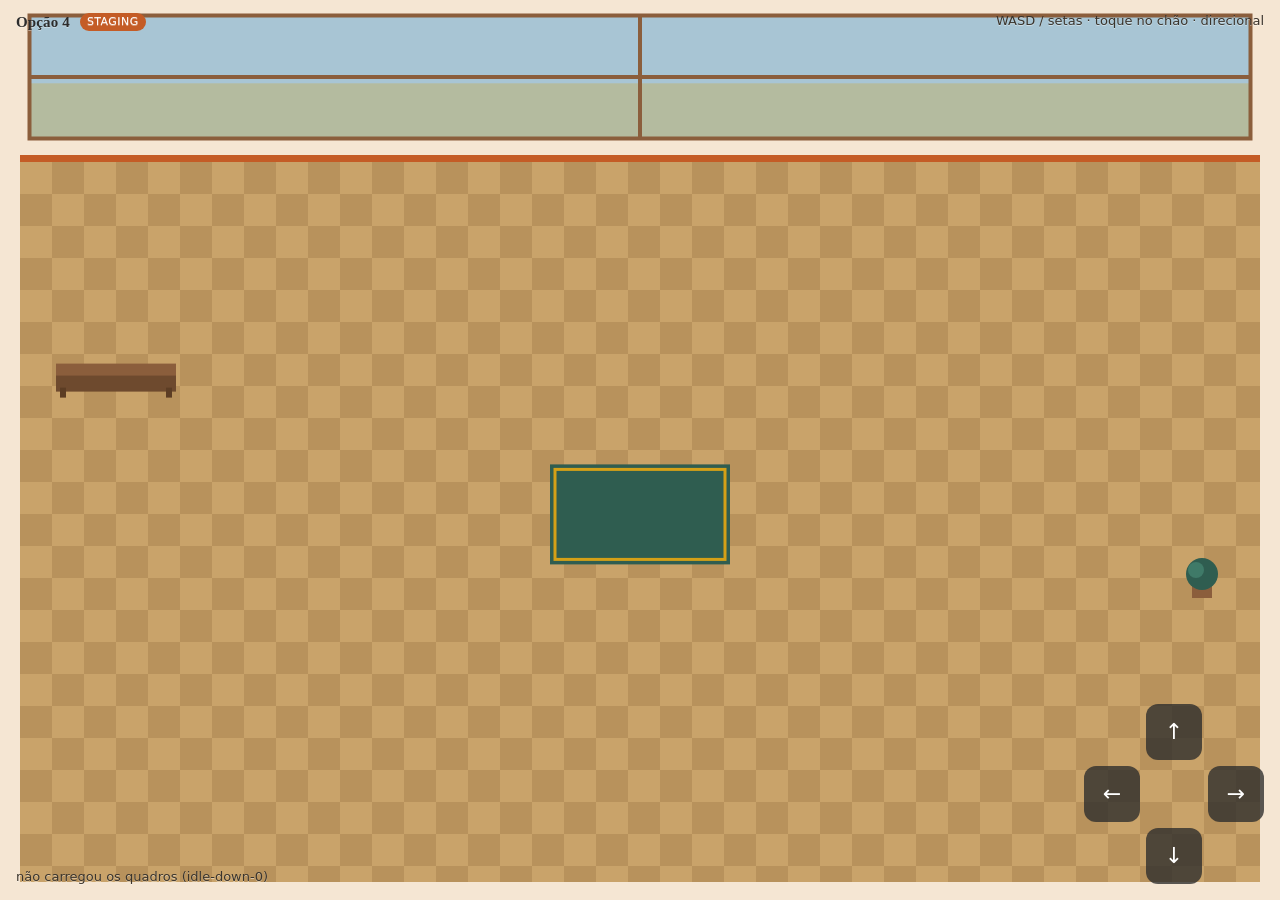
<file: site/walk-preview/index.html>
<!DOCTYPE html>
<html lang="pt-BR">
<head>
  <meta charset="utf-8">
  <meta name="viewport" content="width=device-width, initial-scale=1, viewport-fit=cover">
  <meta name="robots" content="noindex">
  <link rel="icon" href="data:,">
  <title>Opção 4 — staging preview</title>
  <style>
    :root { --ink: #2c2c2c; --cream: #f5e6d3; --terra: #c45c26; }
    * { box-sizing: border-box; }
    html, body { margin: 0; height: 100%; overflow: hidden; background: #1d1b26; color: var(--ink); font: 15px/1.35 "Iowan Old Style", Palatino, Georgia, serif; touch-action: none; }
    canvas { display: block; width: 100%; height: 100%; touch-action: none; cursor: crosshair; }
    #hud { position: fixed; top: 0; left: 0; right: 0; display: flex; justify-content: space-between; gap: 12px; align-items: flex-start; padding: 12px 16px 0; pointer-events: none; }
    #hud p { margin: 0; }
    .title { font-weight: 700; letter-spacing: 0.01em; color: var(--ink); text-shadow: 0 1px 0 rgba(255, 255, 255, 0.4); }
    .title span { display: inline-block; margin-left: 6px; padding: 1px 7px 2px; border-radius: 999px; background: var(--terra); color: #fff; font: 11px/1.4 ui-sans-serif, system-ui, sans-serif; letter-spacing: 0.04em; text-transform: uppercase; vertical-align: 2px; }
    .hint, #status { font: 13px/1.35 ui-sans-serif, system-ui, sans-serif; color: #3a342c; text-shadow: 0 1px 0 rgba(255, 255, 255, 0.45); }
    #status { position: fixed; left: 16px; bottom: 14px; margin: 0; }
    #pad { position: fixed; right: 16px; bottom: 16px; display: grid; grid-template-columns: 56px 56px 56px; grid-template-rows: 56px 56px 56px; gap: 6px; }
    #pad button { border: 0; border-radius: 12px; background: rgba(44, 44, 44, 0.78); color: #fff; font: 22px/1 ui-sans-serif, system-ui, sans-serif; touch-action: none; user-select: none; }
    #pad button:active { background: var(--terra); }
    #pad button[data-dir="up"] { grid-column: 2; grid-row: 1; }
    #pad button[data-dir="left"] { grid-column: 1; grid-row: 2; }
    #pad button[data-dir="down"] { grid-column: 2; grid-row: 3; }
    #pad button[data-dir="right"] { grid-column: 3; grid-row: 2; }
  </style>
</head>
<body>
  <canvas id="view"></canvas>
  <div id="hud">
    <p class="title">Opção 4 <span>staging</span></p>
    <p class="hint">WASD / setas · toque no chão · direcional</p>
  </div>
  <p id="status">carregando…</p>
  <div id="pad" aria-label="Direcional">
    <button type="button" data-dir="up" aria-label="Cima">↑</button>
    <button type="button" data-dir="left" aria-label="Esquerda">←</button>
    <button type="button" data-dir="down" aria-label="Baixo">↓</button>
    <button type="button" data-dir="right" aria-label="Direita">→</button>
  </div>
  <script>
    const ANCHORS = { x: 56, y: 178 };
    const FACING = {
      down: { idle: 'idle-down', walk: 'walk-down', flip: false, label: 'frente' },
      up: { idle: 'idle-up', walk: 'walk-up', flip: false, label: 'costas' },
      right: { idle: 'idle-right', walk: 'walk-right', flip: false, label: 'direita' },
      left: { idle: 'idle-right', walk: 'walk-right', flip: true, label: 'esquerda' },
    };
    const FRAMES = { idle: 4, walk: 6 };
    const FPS = { idle: 5, walk: 10 };
    const FRAME_ROOT = 'https://raw.githubusercontent.com/JonnySchipper/tudo-bem/cursor/avatar-opt4-stage-0cae/apps/client/public/avatar-opt4/frames/';
    const canvas = document.getElementById('view');
    const ctx = canvas.getContext('2d');
    const statusEl = document.getElementById('status');
    const images = {};
    const keys = new Set();
    const pad = new Set();
    let dest = null, facing = 'down', anim = 'idle', frame = 0, frameAcc = 0;
    let player = { x: 0, y: 0 };
    let world = { w: 800, h: 500 };
    let floor = { x: 24, y: 120, w: 752, h: 360 };
    let bounds = { l: 40, r: 760, t: 140, b: 460 };
    let obstacles = [];
    let ready = false;
    function spriteScale() { return Math.max(150, Math.min(220, world.h * 0.42)) / 184; }
    function layout() {
      const dpr = Math.min(window.devicePixelRatio || 1, 2);
      world.w = window.innerWidth; world.h = window.innerHeight;
      canvas.width = Math.round(world.w * dpr); canvas.height = Math.round(world.h * dpr);
      ctx.setTransform(dpr, 0, 0, dpr, 0, 0);
      const top = Math.max(78, Math.round(world.h * 0.18));
      floor = { x: 20, y: top, w: world.w - 40, h: world.h - top - 18 };
      bounds = { l: floor.x + 26, r: floor.x + floor.w - 26, t: floor.y + 16, b: floor.y + floor.h - 16 };
      const benchW = Math.min(120, floor.w * 0.22);
      obstacles = [
        { x: floor.x + 36, y: floor.y + floor.h * 0.28, w: benchW, h: 28, kind: 'bench' },
        { x: floor.x + floor.w - 78, y: floor.y + floor.h * 0.55, w: 40, h: 40, kind: 'plant' },
      ];
      if (!ready) { player.x = (bounds.l + bounds.r) / 2; player.y = (bounds.t + bounds.b) / 2 + 10; }
      else { player.x = Math.min(bounds.r, Math.max(bounds.l, player.x)); player.y = Math.min(bounds.b, Math.max(bounds.t, player.y)); }
    }
    function blocked(x, y) {
      if (x < bounds.l || x > bounds.r || y < bounds.t || y > bounds.b) return true;
      for (const o of obstacles) if (x > o.x - 12 && x < o.x + o.w + 12 && y > o.y - 12 && y < o.y + o.h + 12) return true;
      return false;
    }
    function loadFrames() {
      const jobs = [];
      for (const name of ['idle-down', 'walk-down', 'idle-right', 'walk-right', 'idle-up', 'walk-up']) {
        const n = name.startsWith('idle') ? 4 : 6;
        images[name] = [];
        for (let i = 0; i < n; i++) {
          jobs.push(new Promise((resolve, reject) => {
            const img = new Image();
            img.crossOrigin = 'anonymous';
            img.onload = () => resolve();
            img.onerror = () => reject(new Error(name + '-' + i));
            img.src = FRAME_ROOT + name + '-' + i + '.png';
            images[name][i] = img;
          }));
        }
      }
      return Promise.all(jobs);
    }
    function inputVec() {
      const right = keys.has('arrowright') || keys.has('d') || pad.has('right');
      const left = keys.has('arrowleft') || keys.has('a') || pad.has('left');
      const down = keys.has('arrowdown') || keys.has('s') || pad.has('down');
      const up = keys.has('arrowup') || keys.has('w') || pad.has('up');
      let x = (right ? 1 : 0) - (left ? 1 : 0);
      let y = (down ? 1 : 0) - (up ? 1 : 0);
      if (x || y) { dest = null; const len = Math.hypot(x, y); return { x: x / len, y: y / len }; }
      if (dest) {
        const dx = dest.x - player.x, dy = dest.y - player.y, len = Math.hypot(dx, dy);
        if (len < 3) { dest = null; return { x: 0, y: 0 }; }
        return { x: dx / len, y: dy / len };
      }
      return { x: 0, y: 0 };
    }
    function facingFrom(vx, vy) {
      if (!vx && !vy) return facing;
      if (Math.abs(vx) > Math.abs(vy) * 1.15) return vx > 0 ? 'right' : 'left';
      if (Math.abs(vy) > Math.abs(vx) * 1.15) return vy > 0 ? 'down' : 'up';
      return facing;
    }
    let last = performance.now();
    function tick(now) {
      const dt = Math.min(0.05, (now - last) / 1000); last = now;
      if (ready) {
        const v = inputVec();
        const moving = v.x !== 0 || v.y !== 0;
        const nextFacing = facingFrom(v.x, v.y);
        const nextAnim = moving ? 'walk' : 'idle';
        if (nextFacing !== facing || nextAnim !== anim) { facing = nextFacing; anim = nextAnim; frame = 0; frameAcc = 0; }
        const speed = Math.max(90, spriteScale() * 184 * 0.85);
        if (!blocked(player.x + v.x * speed * dt, player.y)) player.x += v.x * speed * dt;
        if (!blocked(player.x, player.y + v.y * speed * dt)) player.y += v.y * speed * dt;
        frameAcc += dt * FPS[anim];
        if (frameAcc >= 1) { const steps = Math.floor(frameAcc); frameAcc -= steps; frame = (frame + steps) % FRAMES[anim]; }
        statusEl.textContent = moving ? 'andando · ' + FACING[facing].label : 'parada';
      }
      draw();
      requestAnimationFrame(tick);
    }
    function draw() {
      const w = world.w, h = world.h;
      ctx.clearRect(0, 0, w, h);
      ctx.fillStyle = '#f5e6d3'; ctx.fillRect(0, 0, w, h);
      const win = { x: 28, y: 14, w: w - 56, h: Math.max(36, floor.y - 36) };
      ctx.fillStyle = '#a8c5d4'; ctx.fillRect(win.x, win.y, win.w, win.h);
      ctx.fillStyle = 'rgba(212, 160, 23, 0.28)'; ctx.fillRect(win.x, win.y + win.h * 0.55, win.w, win.h * 0.45);
      ctx.strokeStyle = '#8b5e3c'; ctx.lineWidth = 4; ctx.strokeRect(win.x + 1.5, win.y + 1.5, win.w - 3, win.h - 3);
      ctx.beginPath(); ctx.moveTo(win.x + win.w / 2, win.y); ctx.lineTo(win.x + win.w / 2, win.y + win.h); ctx.moveTo(win.x, win.y + win.h / 2); ctx.lineTo(win.x + win.w, win.y + win.h / 2); ctx.stroke();
      const tile = 32;
      for (let y = floor.y; y < floor.y + floor.h; y += tile) for (let x = floor.x; x < floor.x + floor.w; x += tile) {
        ctx.fillStyle = ((Math.floor(x / tile) + Math.floor(y / tile)) & 1) ? '#c9a36a' : '#b8925c';
        ctx.fillRect(x, y, Math.min(tile, floor.x + floor.w - x), Math.min(tile, floor.y + floor.h - y));
      }
      ctx.fillStyle = '#c45c26'; ctx.fillRect(floor.x, floor.y - 7, floor.w, 7);
      const rugW = Math.min(180, floor.w * 0.34), rugH = Math.min(100, floor.h * 0.28);
      const rugX = floor.x + (floor.w - rugW) / 2, rugY = floor.y + floor.h * 0.42;
      ctx.fillStyle = '#2f5d50'; ctx.fillRect(rugX, rugY, rugW, rugH);
      ctx.strokeStyle = '#d4a017'; ctx.lineWidth = 3; ctx.strokeRect(rugX + 5, rugY + 5, rugW - 10, rugH - 10);
      for (const o of obstacles) {
        if (o.kind === 'bench') {
          ctx.fillStyle = '#6e4a2e'; ctx.fillRect(o.x, o.y + 8, o.w, o.h - 8);
          ctx.fillStyle = '#8b5e3c'; ctx.fillRect(o.x, o.y, o.w, 12);
          ctx.fillStyle = '#5c3d24'; ctx.fillRect(o.x + 4, o.y + o.h - 4, 6, 10); ctx.fillRect(o.x + o.w - 10, o.y + o.h - 4, 6, 10);
        } else {
          ctx.fillStyle = '#8b5e3c'; ctx.fillRect(o.x + 10, o.y + 22, 20, 18);
          ctx.fillStyle = '#2f5d50'; ctx.beginPath(); ctx.arc(o.x + 20, o.y + 16, 16, 0, Math.PI * 2); ctx.fill();
          ctx.fillStyle = '#3f7a68'; ctx.beginPath(); ctx.arc(o.x + 14, o.y + 12, 8, 0, Math.PI * 2); ctx.fill();
        }
      }
      if (!ready) return;
      const scale = spriteScale(), face = FACING[facing], img = images[face[anim]][frame];
      ctx.save(); ctx.translate(player.x, player.y);
      ctx.fillStyle = 'rgba(44, 44, 44, 0.22)'; ctx.beginPath(); ctx.ellipse(0, -2, 18 * scale, 7 * scale, 0, 0, Math.PI * 2); ctx.fill();
      if (face.flip) ctx.scale(-1, 1);
      ctx.imageSmoothingEnabled = true;
      ctx.drawImage(img, -ANCHORS.x * scale, -ANCHORS.y * scale, img.width * scale, img.height * scale);
      ctx.restore();
    }
    function worldPoint(event) {
      const rect = canvas.getBoundingClientRect();
      return { x: (event.clientX - rect.left) * (world.w / rect.width), y: (event.clientY - rect.top) * (world.h / rect.height) };
    }
    canvas.addEventListener('pointerdown', (event) => {
      if (!ready) return;
      const p = worldPoint(event);
      dest = { x: Math.min(bounds.r, Math.max(bounds.l, p.x)), y: Math.min(bounds.b, Math.max(bounds.t, p.y)) };
    });
    const keyOf = (event) => event.key.toLowerCase();
    window.addEventListener('keydown', (event) => { const k = keyOf(event); if (['arrowup','arrowdown','arrowleft','arrowright',' '].includes(k)) event.preventDefault(); keys.add(k); });
    window.addEventListener('keyup', (event) => keys.delete(keyOf(event)));
    window.addEventListener('blur', () => { keys.clear(); pad.clear(); });
    for (const button of document.querySelectorAll('#pad button')) {
      const dir = button.dataset.dir;
      button.addEventListener('pointerdown', (event) => { event.preventDefault(); pad.add(dir); button.setPointerCapture(event.pointerId); });
      button.addEventListener('pointerup', () => pad.delete(dir));
      button.addEventListener('pointercancel', () => pad.delete(dir));
    }
    window.addEventListener('resize', layout); layout();
    window.__opt4 = { get ready() { return ready; }, get state() { return { x: player.x, y: player.y, facing, anim, frame, moving: anim === 'walk' }; } };
    loadFrames().then(() => { ready = true; statusEl.textContent = 'parada'; }).catch((err) => { statusEl.textContent = 'não carregou os quadros (' + err.message + ')'; });
    requestAnimationFrame(tick);
  </script>
</body>
</html>
</file>
